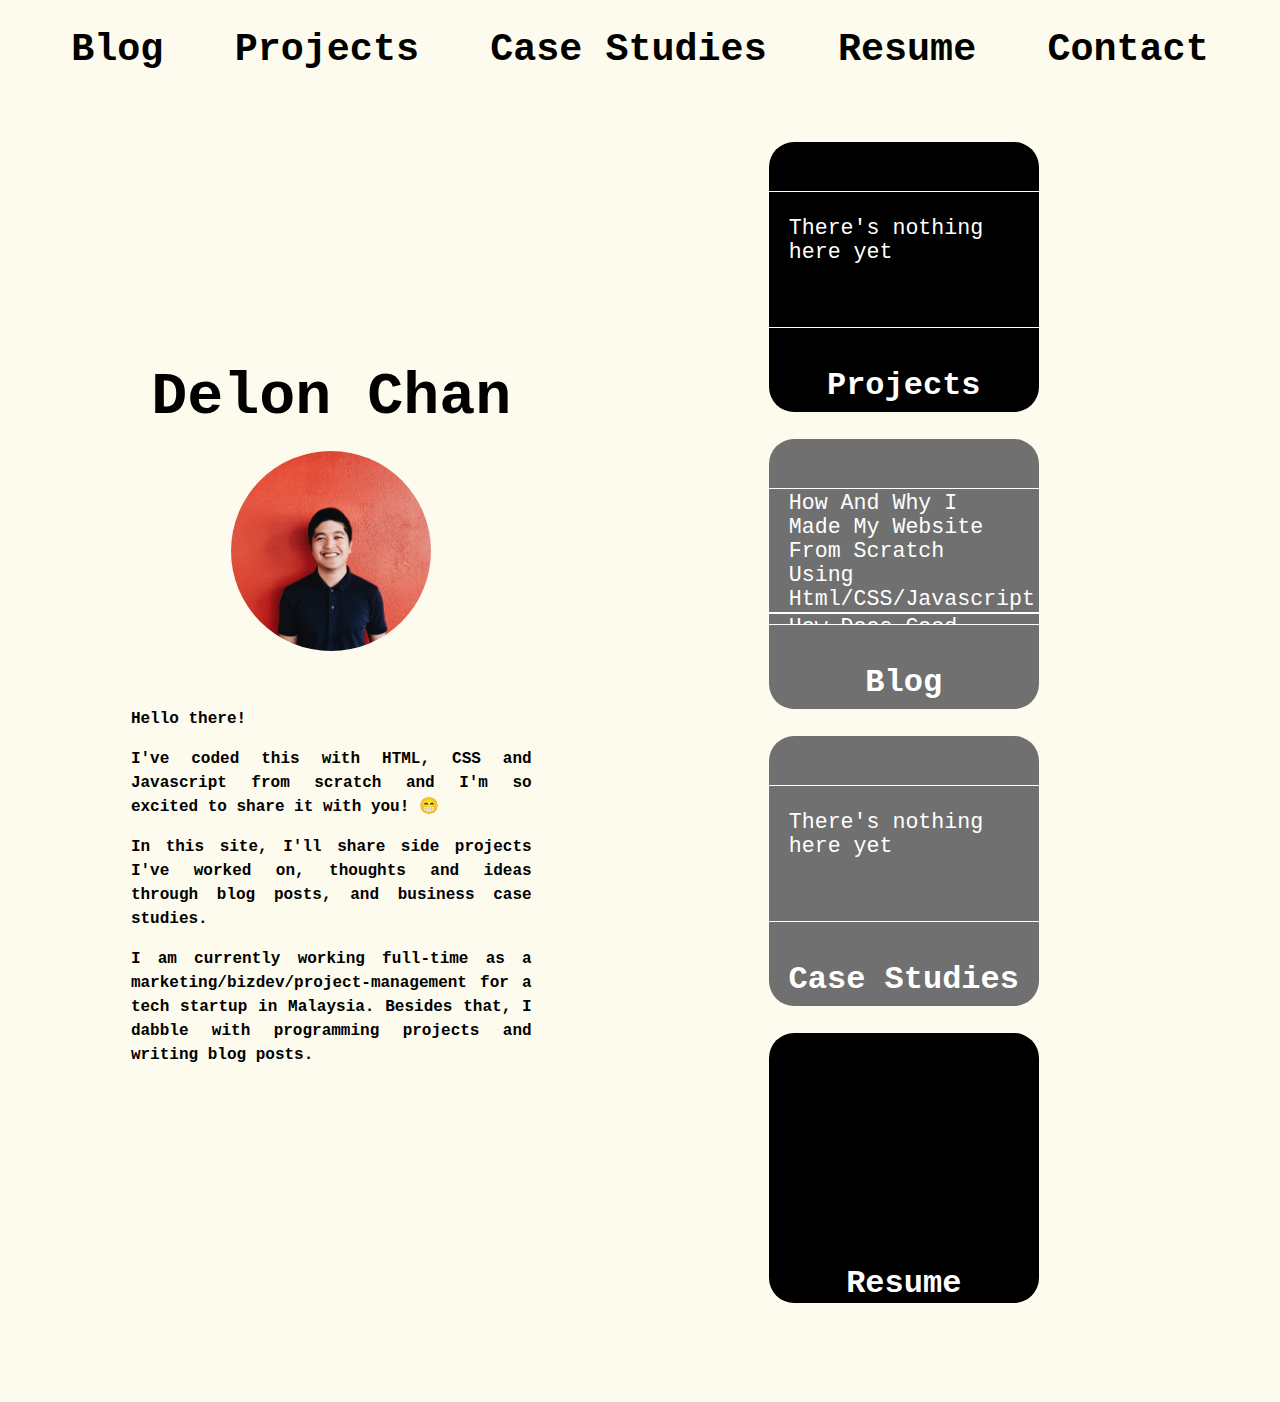
<file: index.html>
<!DOCTYPE html>
<html lang="en">
<head>
    <meta charset="UTF-8">
    <meta name="viewport" content="width=device-width, initial-scale=1.0">
    <title>Delon's Website</title>
    <link href=styles.css rel='stylesheet'>
    <script src="script.js"></script>
</head>
<body>
    <nav class='main-nav' id="main-nav">
        <ul class = "nav-links">
            <li><a class = "nav-link" href = "blog.html" id = "nav-link-blog">Blog</a></li>
            <li><a class = "nav-link" href = "projects.html" id = "nav-link-projects">Projects</a></li>
            <li><a class = "nav-link" href = "caseStudies.html" id = "nav-link-case-studies">Case Studies</a></li>
            <li><a class = "nav-link" href = "resume.html" id = "nav-link-resume">Resume</a></li>
            <li><a class = "nav-link" href = "contact.html" id="nav-link-contact">Contact</a></li>
        </ul>
    </nav>
    <section>
        <div class = 'main'>
            <div class = 'left-half-container'>
                <h3 id = "delon">Delon Chan</h3>
                <img class='main-image' src= 'profile.jpg' height = "400" width="400">
                <div class = 'main-subtitles'>
                    <p>Hello there!</p>
                    <p>I've coded this with HTML, CSS and Javascript from scratch and I'm so excited to share it with you! 😁</p>
                    <p>In this site, I'll share side projects I've worked on, thoughts and ideas through blog posts, and business case studies.</p>
                    <p>I am currently working full-time as a marketing/bizdev/project-management for a tech startup in Malaysia. Besides that, I dabble with programming projects and writing blog posts.</p>
                </div>
            </div>
            <div class = right-half-container>
                <div class = 'right-half-main-box'>
                    <div class = 'box-black' id= 'project-box'>
                        <p class= 'hidden'>hidden</p>
                        <ul class = 'list'>
                            <p>There's nothing here yet</p>
                            <!-- <li><a href = "textEntryExample.html">Once upon a time in hollywood</a></li> -->
                            <!-- <li><a href = "textEntryExample.html">Telling everybody it was me</a></li>
                            <li><a href = "textEntryExample.html"></a>Calling you outside</a></li>
                            <li><a href = "textEntryExample.html">Why do things happen like this</a></li>
                            <li><a href = "textEntryExample.html">how can you be better</a></li>
                            <li><a href = "textEntryExample.html">6 triple 8 nine two one two</a></li> -->
                        </ul>
                        <h2 class = 'title' id = 'projects-text'><a href="projects.html">Projects</a></h2>
                    </div>
                    <div class = 'box-gray' id = 'blog-box'> 
                        <p class= 'hidden'>hidden</p>
                        <ul class = 'list'>
                            <li><a href = "How and Why Build Site\whyAndHowIBuildOwnWebsite.html">How And Why I Made My Website From Scratch Using Html/CSS/Javascript.</a></li>
                            <li><a href = "How Does Good Non-Fiction Writing Look To Me\HowDoesGoodNonFictionWritingLookToMe.html">How Does Good Non-Fiction Writing Look To Me</a></li>
                           <!--  <li><a href = "textEntryExample.html"></a>Calling you outside</a></li>
                            <li><a href = "textEntryExample.html">Why do things happen like this</a></li>
                            <li><a href = "textEntryExample.html">how can you be better</a></li>
                            <li><a href = "textEntryExample.html">6 triple 8 nine two one two</a></li> -->
                        </ul>
                        <h2 class = 'title' id = 'blog-text'><a href="blog.html">Blog</a></h2>
                    </div>
                    <div class = 'box-gray' id='case-studies-box'>
                        <p class= 'hidden'>hidden</p>
                        <ul class = 'list'>
                            <p>There's nothing here yet</p>
                            <!-- <li><a href = "textEntryExample.html">Once upon a time in hollywood</a></li> -->
                            <!-- <li><a href = "textEntryExample.html">Telling everybody it was me</a></li>
                            <li><a href = "textEntryExample.html"></a>Calling you outside</a></li>
                            <li><a href = "textEntryExample.html">Why do things happen like this</a></li>
                            <li><a href = "textEntryExample.html">how can you be better</a></li>
                            <li><a href = "textEntryExample.html">6 triple 8 nine two one two</a></li> -->
                        </ul>
                        <h2 class = 'title' id = 'case-studies-text'><a href="caseStudies.html">Case Studies</a></h2>
                    </div>
                    <div class = 'box-black' id='resume-box'>
                        <h2 class = 'title' id = 'resume-text'><a href="resume.html">Resume</a></h2>
                    </div>
            </div>
        </div> 
    </section>
    <footer>
 
    </footer>
</body>
</html>
</file>
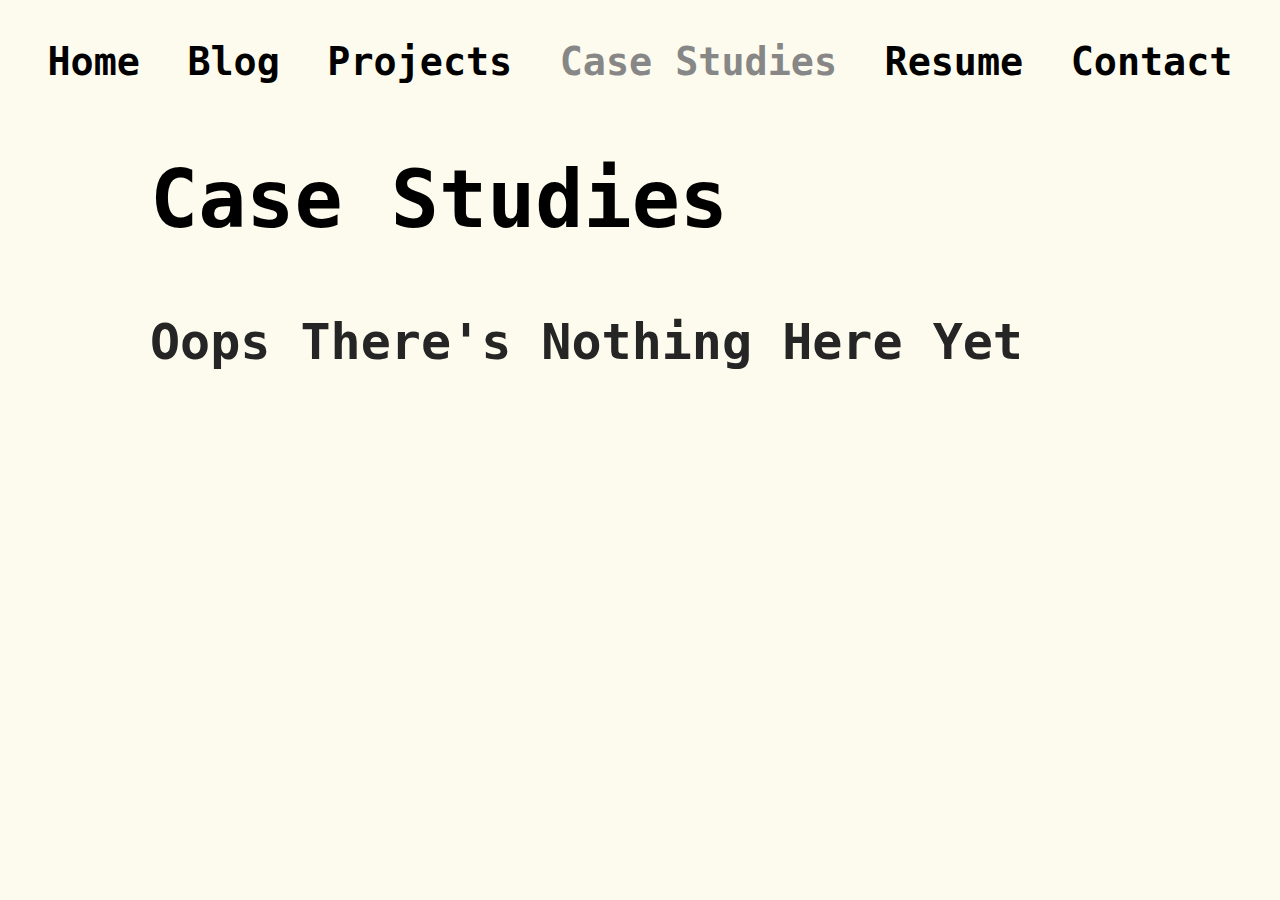
<file: caseStudies.html>
<!DOCTYPE html>
<html lang="en">
<head>
    <meta charset="UTF-8">
    <meta http-equiv="X-UA-Compatible" content="IE=edge">
    <meta name="viewport" content="width=device-width, initial-scale=1.0">
    <title>Delon's Case Studies</title>
    <link href=caseStudiesStyles.css rel='stylesheet'>
    <script src="script.js"></script>
</head>
<body>
    <nav class='main-nav' id="main-nav">
        <ul class = "nav-links">
            <li><a class = "nav-link" href = "index.html" id = "nav-link-home">Home</a></li>
            <li><a class = "nav-link" href = "blog.html" id = "nav-link-blog">Blog</a></li>
            <li><a class = "nav-link" href = "projects.html" id = "nav-link-projects">Projects</a></li>
            <li><a class = "nav-link" href = "caseStudies.html" id = "nav-link-case-studies">Case Studies</a></li>
            <li><a class = "nav-link" href = "resume.html" id = "nav-link-resume">Resume</a></li>
            <li><a class = "nav-link" href = "contact.html" id="nav-link-contact">Contact</a></li>
        </ul>
    </nav>
    
    <h1 class = 'section-title'>Case Studies</h1>
    <h3 class = 'nothing'>Oops There's Nothing Here Yet</h3>

    <nav class = "container"> 
        <!-- <a class = "boxes-links" href = "textEntryExample.html"><div class = "box" id="box-1">
            <img src = "https://images.unsplash.com/photo-1611095777904-271a798ed635?ixid=MXwxMjA3fDF8MHxlZGl0b3JpYWwtZmVlZHwxfHx8ZW58MHx8fA%3D%3D&ixlib=rb-1.2.1&auto=format&fit=crop&w=500&q=60">
            
            <h2 class = 'box-title'>Empty1</h2>
            <p class = 'box-preview'>In this life of turbulence and questionable actions. What is your north star? tell me everything you know about the situation in the world</p>
        </div></a>
        <a class = "boxes-links" href = "textEntryExample.html"><div class = "box" id="box-2">
            <img src = "https://images.unsplash.com/photo-1611095777904-271a798ed635?ixid=MXwxMjA3fDF8MHxlZGl0b3JpYWwtZmVlZHwxfHx8ZW58MHx8fA%3D%3D&ixlib=rb-1.2.1&auto=format&fit=crop&w=500&q=60">
            
            <h2 class = 'box-title'>Empty1</h2>
            <p class = 'box-preview'>In this life of turbulence and questionable actions. What is your north star?</p>
        </div></a>
        <a class = "boxes-links" href = "textEntryExample.html"><div class = "box" id="box-3">
            <img src = "https://images.unsplash.com/photo-1611095777904-271a798ed635?ixid=MXwxMjA3fDF8MHxlZGl0b3JpYWwtZmVlZHwxfHx8ZW58MHx8fA%3D%3D&ixlib=rb-1.2.1&auto=format&fit=crop&w=500&q=60">
            
            <h2 class = 'box-title'>Empty1</h2>
            <p class = 'box-preview'>In this life of turbulence and questionable actions. What is your north star?</p>
        </div></a>
        <a class = "boxes-links" href = "textEntryExample.html"><div class = "box" id="box-4">
            <img src = "https://images.unsplash.com/photo-1611095777904-271a798ed635?ixid=MXwxMjA3fDF8MHxlZGl0b3JpYWwtZmVlZHwxfHx8ZW58MHx8fA%3D%3D&ixlib=rb-1.2.1&auto=format&fit=crop&w=500&q=60">
            
            <h2 class = 'box-title'>Empty1</h2>
            <p class = 'box-preview'>In this life of turbulence and questionable actions. What is your north star? tell me everything you know about the situation in the world</p>
        </div></a>
        <a class = "boxes-links" href = "textEntryExample.html"><div class = "box" id="box-5">
            <img src = "https://images.unsplash.com/photo-1611095777904-271a798ed635?ixid=MXwxMjA3fDF8MHxlZGl0b3JpYWwtZmVlZHwxfHx8ZW58MHx8fA%3D%3D&ixlib=rb-1.2.1&auto=format&fit=crop&w=500&q=60">
            
            <h2 class = 'box-title'>Empty1</h2>
            <p class = 'box-preview'>In this life of turbulence and questionable actions. What is your north star?</p>
        </div></a>
        <a class = "boxes-links" href = "textEntryExample.html"><div class = "box" id="box-6">
            <img src = "https://images.unsplash.com/photo-1611095777904-271a798ed635?ixid=MXwxMjA3fDF8MHxlZGl0b3JpYWwtZmVlZHwxfHx8ZW58MHx8fA%3D%3D&ixlib=rb-1.2.1&auto=format&fit=crop&w=500&q=60">
            
            <h2 class = 'box-title'>Empty1</h2>
            <p class = 'box-preview'>In this life of turbulence and questionable actions. What is your north star?</p>
        </div></a> -->
        
    </nav>
</body>
</html>
</file>
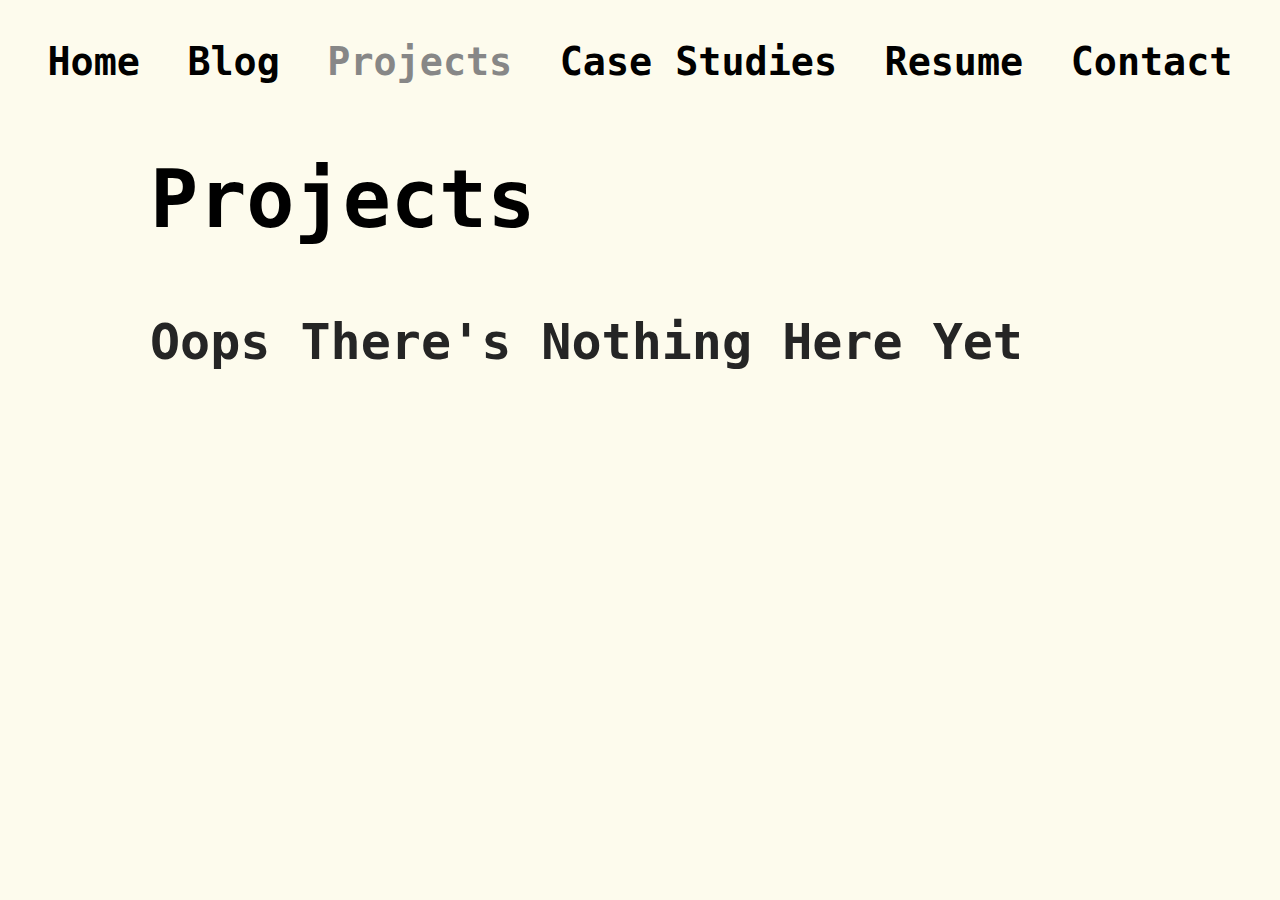
<file: projects.html>
<!DOCTYPE html>
<html lang="en">
<head>
    <meta charset="UTF-8">
    <meta http-equiv="X-UA-Compatible" content="IE=edge">
    <meta name="viewport" content="width=device-width, initial-scale=1.0">
    <title>Delon's Projects</title>
    <link href=projectStyles.css rel='stylesheet'>
    <script src="script.js"></script>
</head>
<body>
    <nav class='main-nav' id="main-nav">
        <ul class = "nav-links">
            <li><a class = "nav-link" href = "index.html" id = "nav-link-home">Home</a></li>
            <li><a class = "nav-link" href = "blog.html" id = "nav-link-blog">Blog</a></li>
            <li><a class = "nav-link" href = "projects.html" id = "nav-link-projects">Projects</a></li>
            <li><a class = "nav-link" href = "caseStudies.html" id = "nav-link-case-studies">Case Studies</a></li>
            <li><a class = "nav-link" href = "resume.html" id = "nav-link-resume">Resume</a></li>
            <li><a class = "nav-link" href = "contact.html" id="nav-link-contact">Contact</a></li>
        </ul>
    </nav>
    
    <h1 class = 'section-title'>Projects</h1>
    <h3 class = 'nothing'>Oops There's Nothing Here Yet</h3>
    <nav class = "container"> 
        <!-- <a class = "boxes-links" href = "textEntryExample.html"><div class = "box" id="box-1">
            <img src = "https://images.unsplash.com/photo-1611095777904-271a798ed635?ixid=MXwxMjA3fDF8MHxlZGl0b3JpYWwtZmVlZHwxfHx8ZW58MHx8fA%3D%3D&ixlib=rb-1.2.1&auto=format&fit=crop&w=500&q=60">
            
            <h2 class = 'box-title'>Empty1</h2>
            <p class = 'box-preview'>In this life of turbulence and questionable actions. What is your north star? tell me everything you know about the situation in the world</p>
        </div></a>
        <a class = "boxes-links" href = "textEntryExample.html"><div class = "box" id="box-2">
            <img src = "https://images.unsplash.com/photo-1611095777904-271a798ed635?ixid=MXwxMjA3fDF8MHxlZGl0b3JpYWwtZmVlZHwxfHx8ZW58MHx8fA%3D%3D&ixlib=rb-1.2.1&auto=format&fit=crop&w=500&q=60">
            
            <h2 class = 'box-title'>Empty1</h2>
            <p class = 'box-preview'>In this life of turbulence and questionable actions. What is your north star?</p>
        </div></a>
        <a class = "boxes-links" href = "textEntryExample.html"><div class = "box" id="box-3">
            <img src = "https://images.unsplash.com/photo-1611095777904-271a798ed635?ixid=MXwxMjA3fDF8MHxlZGl0b3JpYWwtZmVlZHwxfHx8ZW58MHx8fA%3D%3D&ixlib=rb-1.2.1&auto=format&fit=crop&w=500&q=60">
            
            <h2 class = 'box-title'>Empty1</h2>
            <p class = 'box-preview'>In this life of turbulence and questionable actions. What is your north star?</p>
        </div></a>
        <a class = "boxes-links" href = "textEntryExample.html"><div class = "box" id="box-4">
            <img src = "https://images.unsplash.com/photo-1611095777904-271a798ed635?ixid=MXwxMjA3fDF8MHxlZGl0b3JpYWwtZmVlZHwxfHx8ZW58MHx8fA%3D%3D&ixlib=rb-1.2.1&auto=format&fit=crop&w=500&q=60">
            
            <h2 class = 'box-title'>Empty1</h2>
            <p class = 'box-preview'>In this life of turbulence and questionable actions. What is your north star? tell me everything you know about the situation in the world</p>
        </div></a>
        <a class = "boxes-links" href = "textEntryExample.html"><div class = "box" id="box-5">
            <img src = "https://images.unsplash.com/photo-1611095777904-271a798ed635?ixid=MXwxMjA3fDF8MHxlZGl0b3JpYWwtZmVlZHwxfHx8ZW58MHx8fA%3D%3D&ixlib=rb-1.2.1&auto=format&fit=crop&w=500&q=60">
            
            <h2 class = 'box-title'>Empty1</h2>
            <p class = 'box-preview'>In this life of turbulence and questionable actions. What is your north star?</p>
        </div></a>
        <a class = "boxes-links" href = "textEntryExample.html"><div class = "box" id="box-6">
            <img src = "https://images.unsplash.com/photo-1611095777904-271a798ed635?ixid=MXwxMjA3fDF8MHxlZGl0b3JpYWwtZmVlZHwxfHx8ZW58MHx8fA%3D%3D&ixlib=rb-1.2.1&auto=format&fit=crop&w=500&q=60">
            
            <h2 class = 'box-title'>Empty1</h2>
            <p class = 'box-preview'>In this life of turbulence and questionable actions. What is your north star?</p>
        </div></a> -->
        
    </nav>
</body>
</html>
</file>
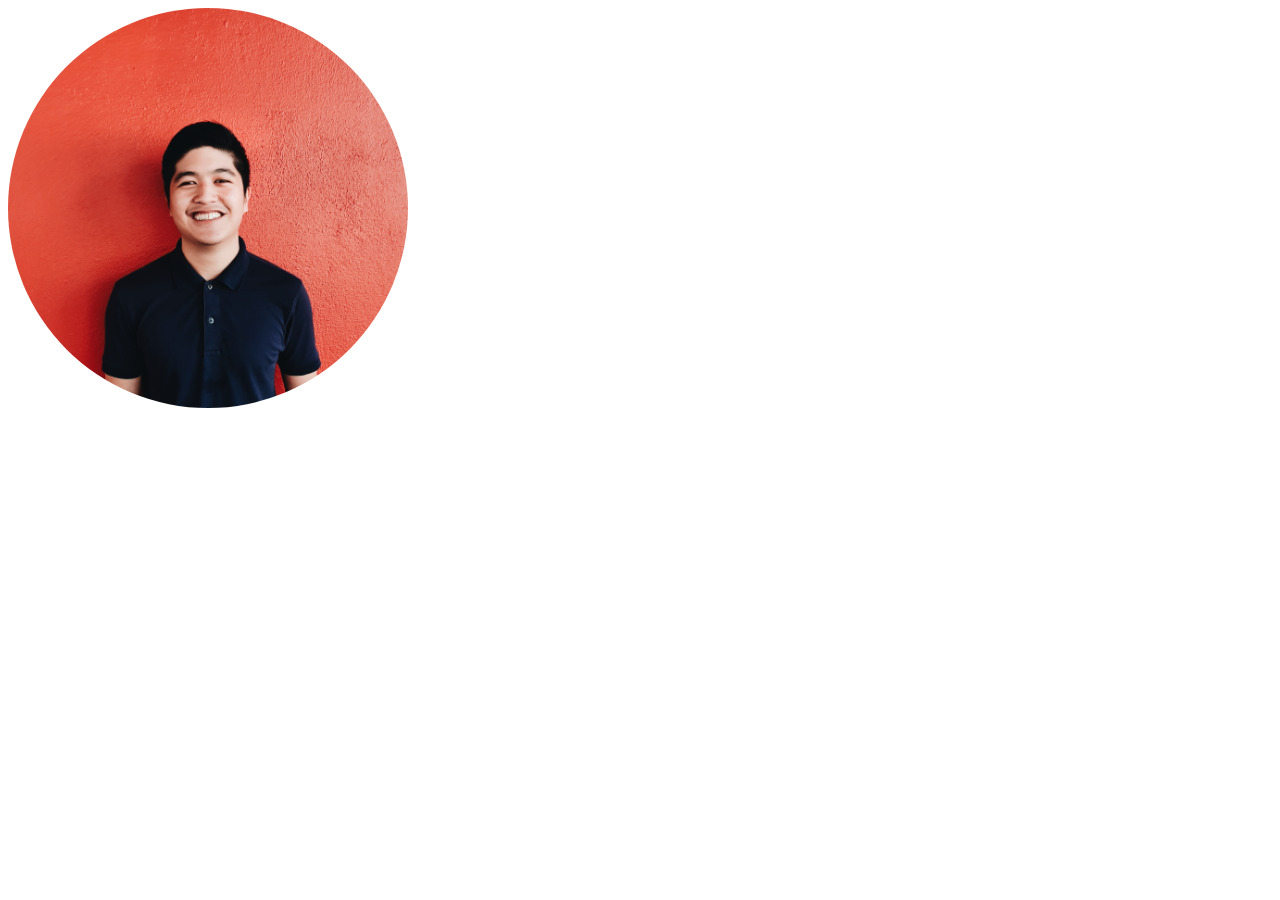
<file: testestes.html>
<!DOCTYPE html>
<html lang="en">
<head>
    <meta charset="UTF-8">
    <meta http-equiv="X-UA-Compatible" content="IE=edge">
    <meta name="viewport" content="width=device-width, initial-scale=1.0">
    <title>Document</title>
    <link href=testes.css rel='stylesheet'>
</head>
<body>
    <img class='main-image' src= 'profile.jpg'>
</body>
</html>
</file>
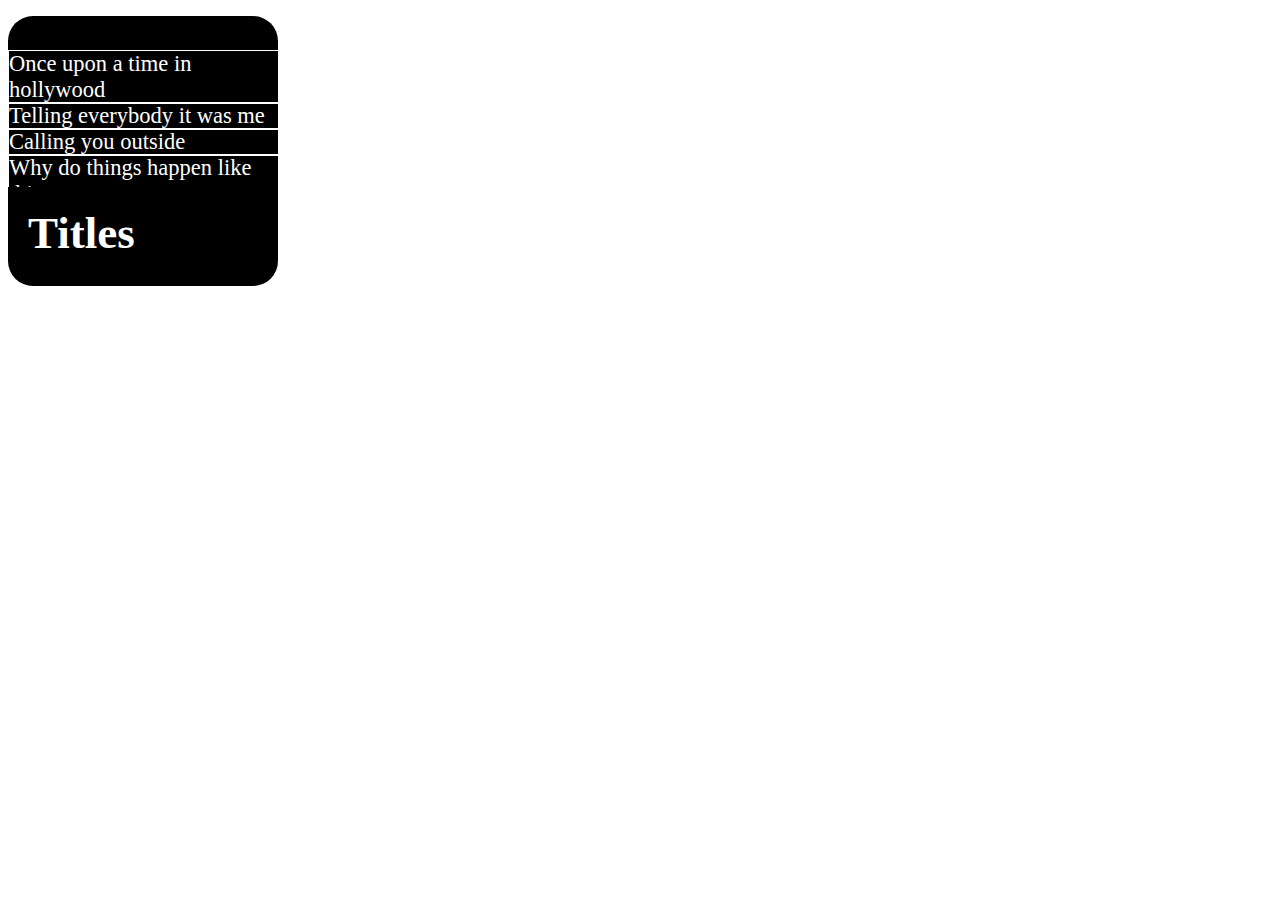
<file: tryingtomakebox.html>
<!DOCTYPE html>
<html lang="en">
<head>
    <meta charset="UTF-8">
    <meta http-equiv="X-UA-Compatible" content="IE=edge">
    <meta name="viewport" content="width=device-width, initial-scale=1.0">
    <title>Trying To Make Box List</title>
    <link href=tryingtomakebox.css rel='stylesheet'>
</head>
<body>
    <div class = 'box'>
       
        <p class= 'hidden'>hidden</p>
        <ul class = 'list'>
            <li>Once upon a time in hollywood</li>
            <li>Telling everybody it was me</li>
            <li>Calling you outside</li>
            <li>Why do things happen like this</li>
            <li>how can you be better</li>
            <li>6 triple 8 nine two one two</li>
        </ul>
        <h2 class = 'title'>Titles</h2>
    </div>
</body>
</html>
</file>
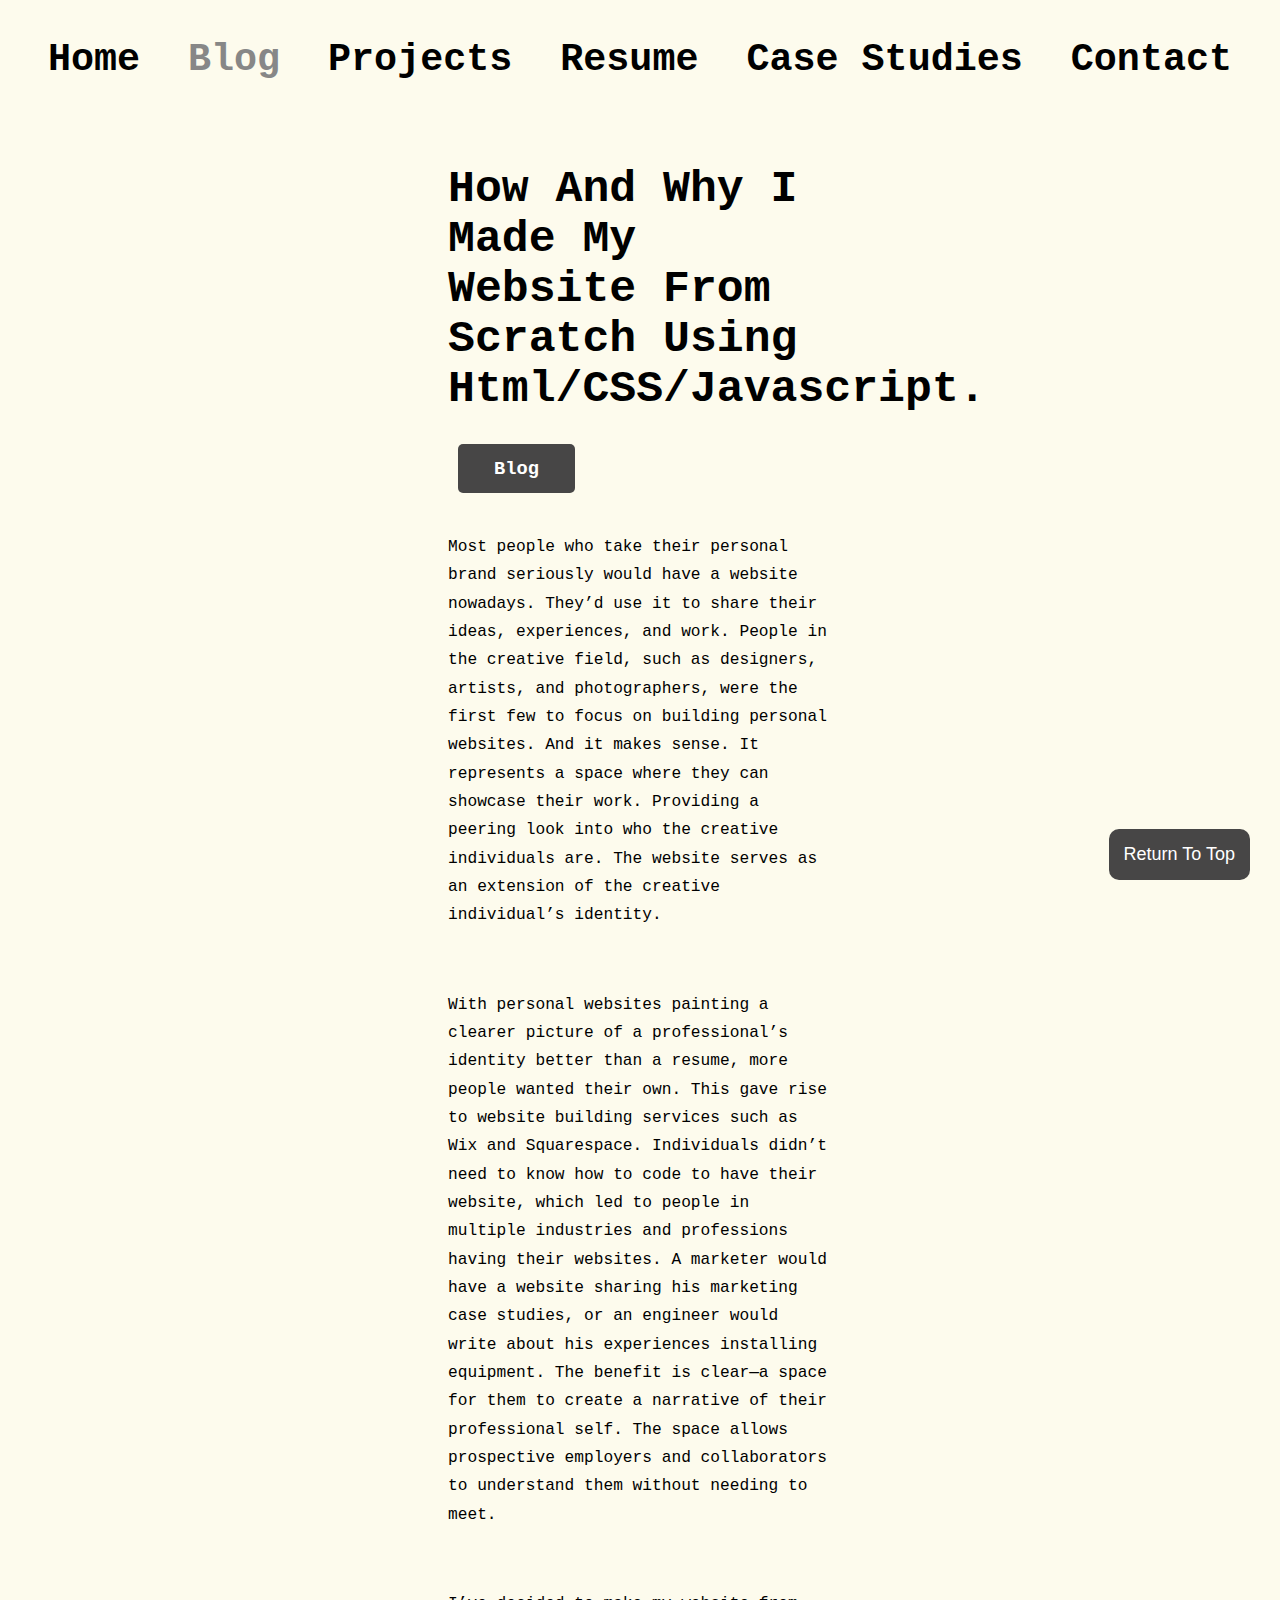
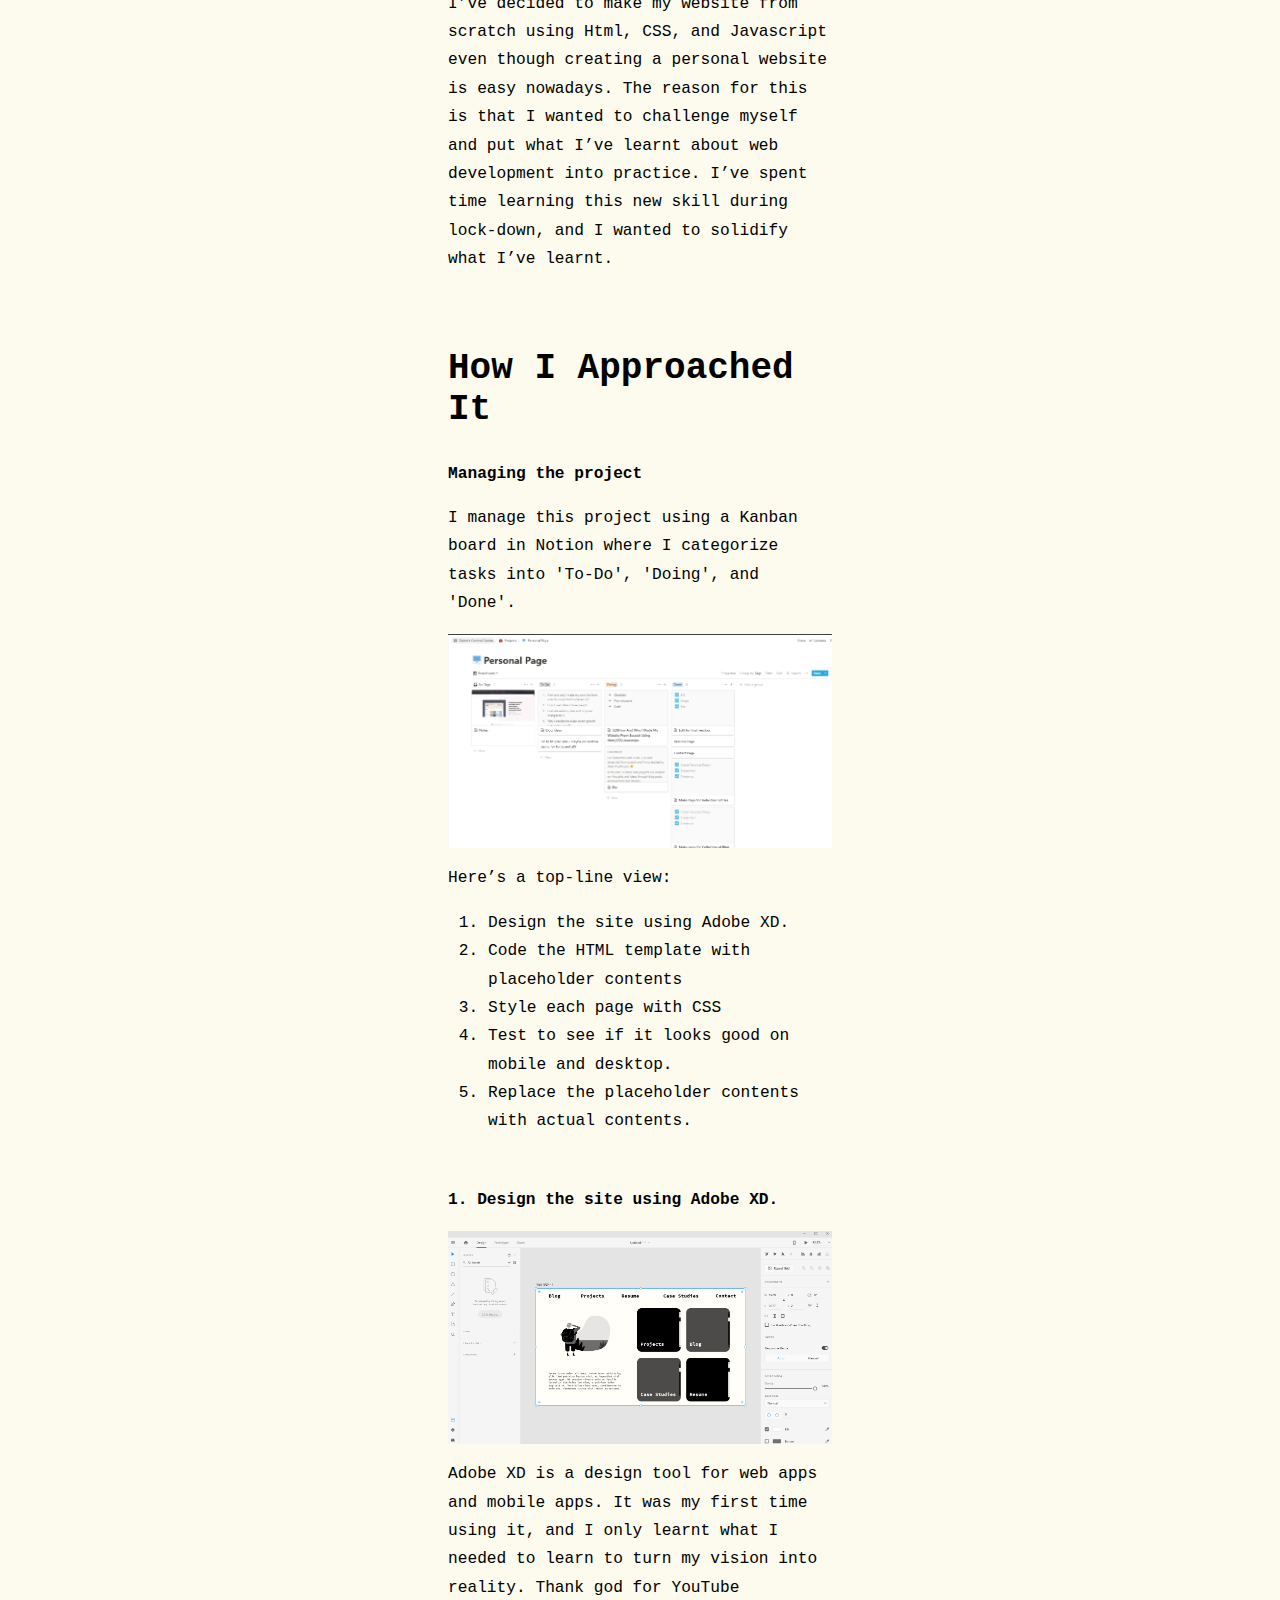
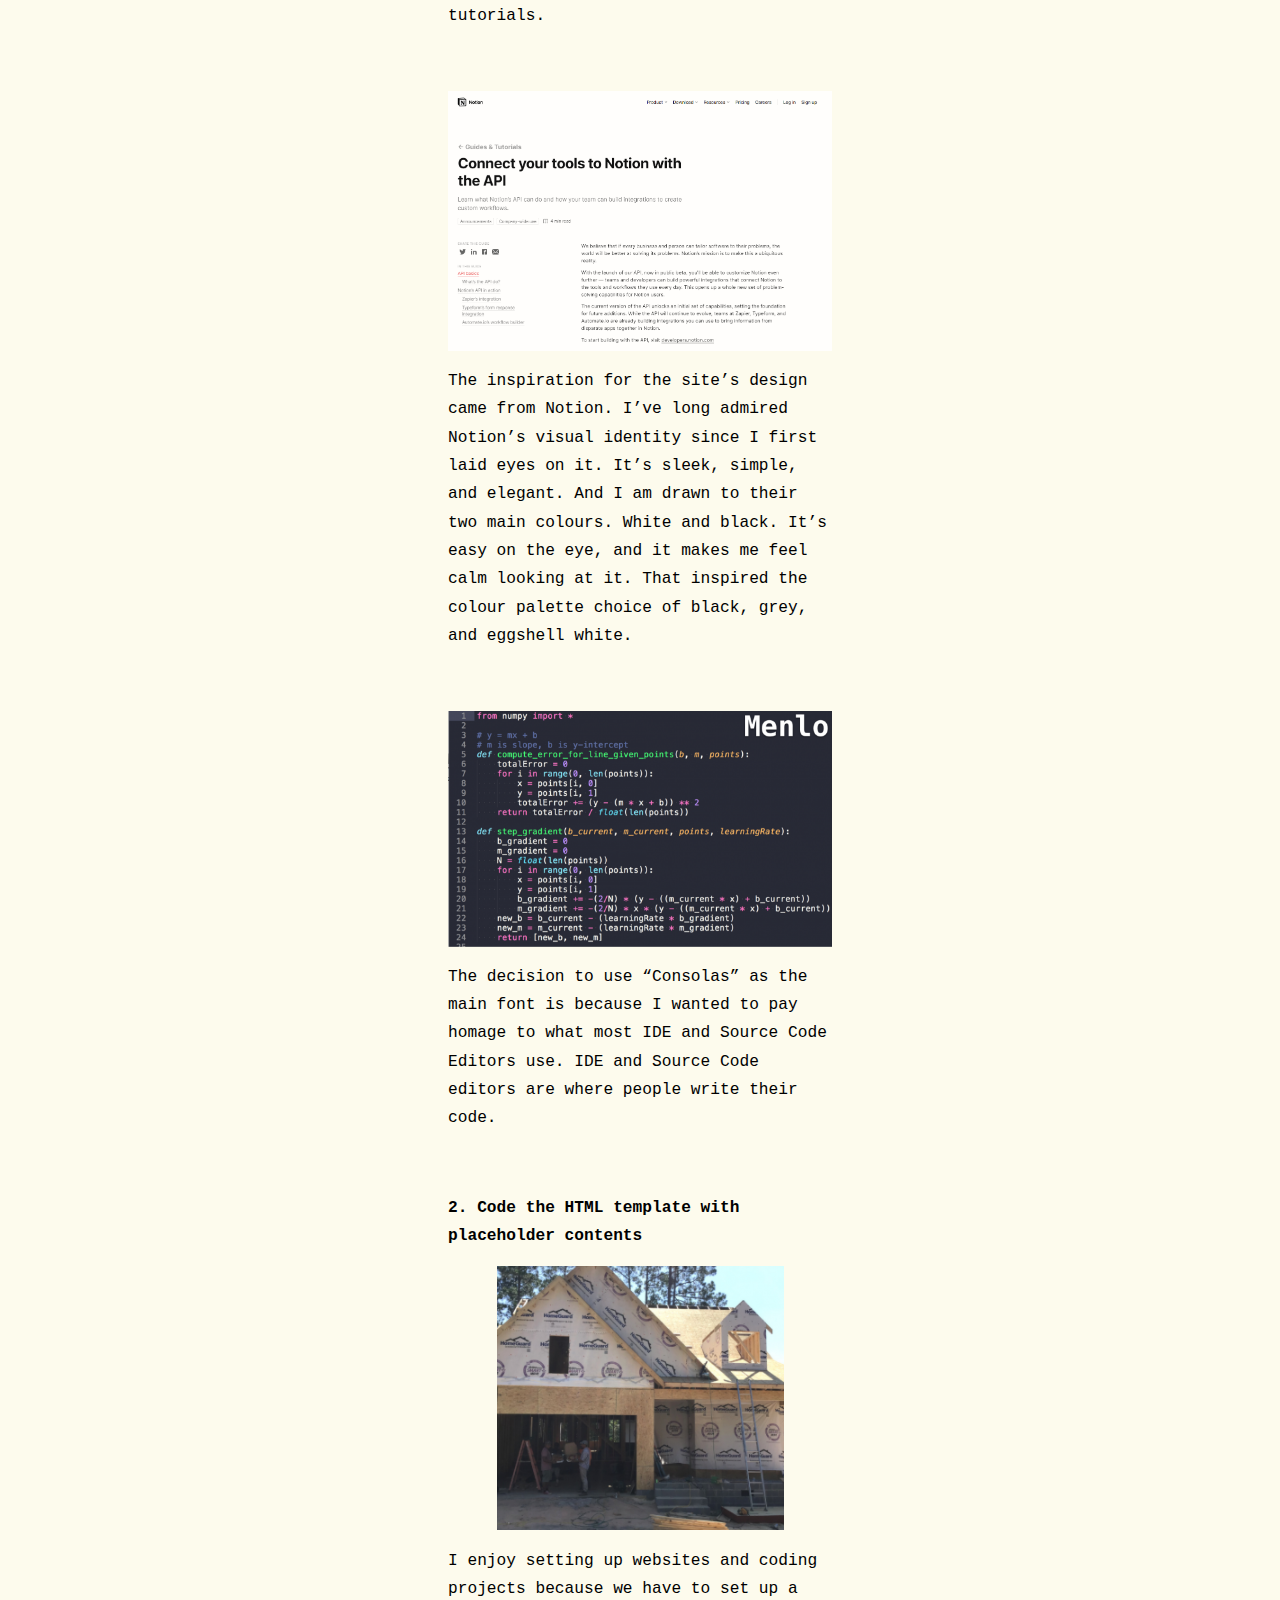
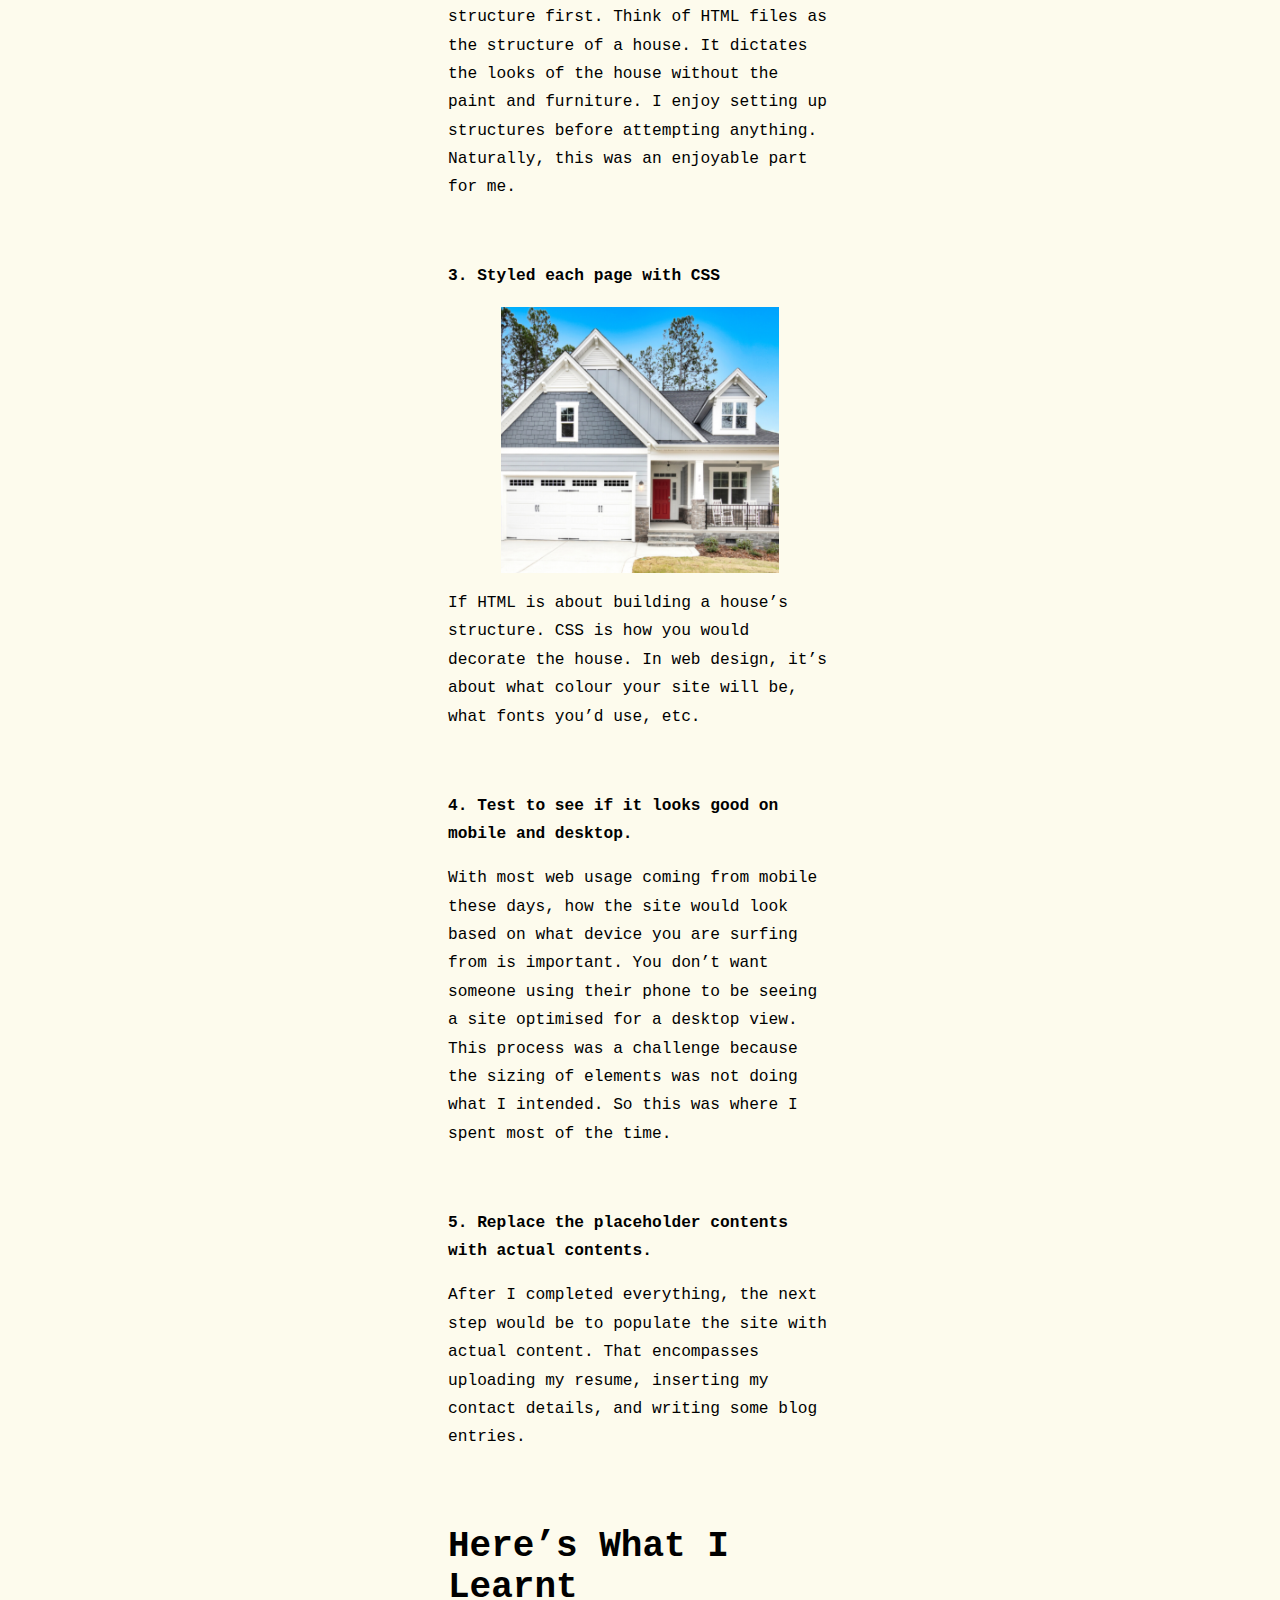
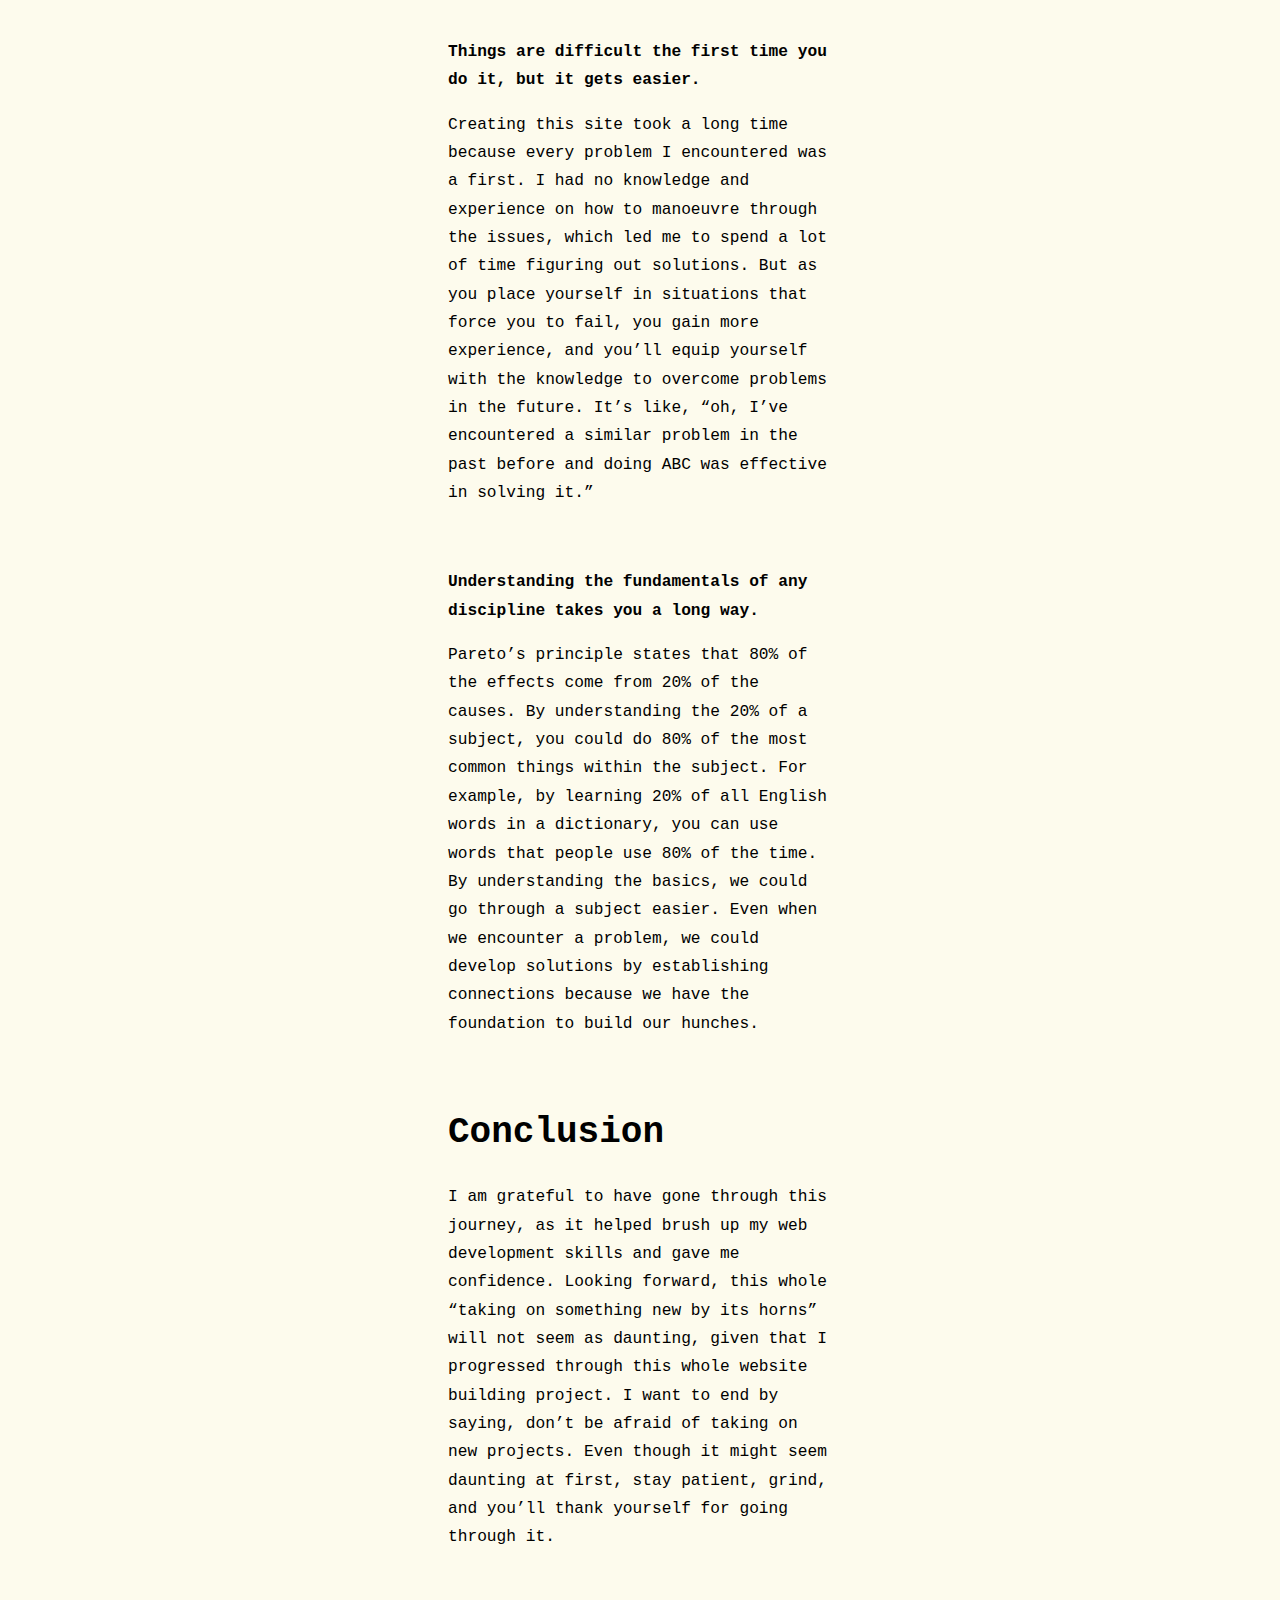
<file: How and Why Build Site/whyAndHowIBuildOwnWebsite.html>
<!DOCTYPE html>
<html lang="en">
<head>
    <meta charset="UTF-8">
    <meta http-equiv="X-UA-Compatible" content="IE=edge">
    <meta name="viewport" content="width=device-width, initial-scale=1.0">
    <title>How And Why I Made My Website From Scratch Using Html/CSS/Javascript.</title>
    <link href=whyAndHowBuildSite.css rel='stylesheet'>
    <script src="../script.js"></script>
</head>
<body>
    <nav class='main-nav' id="main-nav">
        <ul class = "nav-links">
            <li><a class = "nav-link" href = "../index.html" id = "nav-link-home">Home</a></li>
            <li><a class = "nav-link" href = "../blog.html" id = "nav-link-blog">Blog</a></li>
            <li><a class = "nav-link" href = "../projects.html" id = "nav-link-projects">Projects</a></li>
            <li><a class = "nav-link" href = "../resume.html" id = "nav-link-resume">Resume</a></li>
            <li><a class = "nav-link" href = "../caseStudies.html" id = "nav-link-case-studies">Case Studies</a></li>
            <li><a class = "nav-link" href = "../contact.html" id="nav-link-contact">Contact</a></li>
        </ul>
    </nav>
    
    <nav class = "container"> 
    <h1 id="h1title" >How And Why I Made My Website From Scratch Using Html/CSS/Javascript.</h1>
    <nav class = "label-button-containers">
        <h3 id="box1" ><a class = "label-box" href = '#'>Blog</a></h3>
    </class>
    <div class="textbody">
        <p style="text-align: left;">Most people who take their personal brand seriously would have a website nowadays. They&rsquo;d use it to share their ideas, experiences, and work. People in the creative field, such as designers, artists, and photographers, were the first few to focus on building personal websites. And it makes sense. It represents a space where they can showcase their work. Providing a peering look into who the creative individuals are. The website serves as an extension of the creative individual&rsquo;s identity.</p>
        <p style="text-align: left;">&nbsp;</p>
        <p style="text-align: left;">With personal websites painting a clearer picture of a professional&rsquo;s identity better than a resume, more people wanted their own. This gave rise to website building services such as Wix and Squarespace. Individuals didn&rsquo;t need to know how to code to have their website, which led to people in multiple industries and professions having their websites. A marketer would have a website sharing his marketing case studies, or an engineer would write about his experiences installing equipment. The benefit is clear&mdash;a space for them to create a narrative of their professional self. The space allows prospective employers and collaborators to understand them without needing to meet.</p>
        <p style="text-align: left;">&nbsp;</p>
        <p style="text-align: left;">I&rsquo;ve decided to make my website from scratch using Html, CSS, and Javascript even though creating a personal website is easy nowadays. The reason for this is that I wanted to challenge myself and put what I&rsquo;ve learnt about web development into practice. I&rsquo;ve spent time learning this new skill during lock-down, and I wanted to solidify what I&rsquo;ve learnt.</p>
        <p style="text-align: left;">&nbsp;</p>
        <h2 style="text-align: left;"><strong>How I Approached It</strong></h2>
        <p style="text-align: left;"><strong>Managing the project</strong></p>
        <p style="text-align: left;">I manage this project using a Kanban board in Notion where I categorize tasks into 'To-Do', 'Doing', and 'Done'.</p>
        <p><img class='image' src="notionKanbanScreenshot.png" /></p>
        <p style="text-align: left;">Here&rsquo;s a top-line view:</p>
        <div class = 'in-text-li'>
        <ol style="text-align: left;">
        <li>Design the site using Adobe XD.</li>
        <li>Code the HTML template with placeholder contents</li>
        <li>Style each page with CSS</li>
        <li>Test to see if it looks good on mobile and desktop.</li>
        <li>Replace the placeholder contents with actual contents.</li>
        </ol>
        </div>
        <br>
        <p style="text-align: left;"><strong>1. Design the site using Adobe XD.</strong></p>
        <p><img class='image' src="adobeXDScreenshot.png" /></p>
        <p style="text-align: left;">Adobe XD is a design tool for web apps and mobile apps. It was my first time using it, and I only learnt what I needed to learn to turn my vision into reality. Thank god for YouTube tutorials.</p>
        <p style="text-align: left;">&nbsp;</p>
        <p><img class='image' src="notionScreenshot.png" /></p>
        <p style="text-align: left;">The inspiration for the site&rsquo;s design came from Notion. I&rsquo;ve long admired Notion&rsquo;s visual identity since I first laid eyes on it. It&rsquo;s sleek, simple, and elegant. And I am drawn to their two main colours. White and black. It&rsquo;s easy on the eye, and it makes me feel calm looking at it. That inspired the colour palette choice of black, grey, and eggshell white.</p>
        <p style="text-align: left;">&nbsp;</p>
        <p><img class='image' src="consolasScreenshot.png" /></p>
        <p style="text-align: left;">The decision to use &ldquo;Consolas&rdquo; as the main font is because I wanted to pay homage to what most IDE and Source Code Editors use. IDE and Source Code editors are where people write their code.</p>
        <p style="text-align: left;">&nbsp;</p>
        <p style="text-align: left;"><strong>2. Code the HTML template with placeholder contents</strong></p>
        <p><img class='image' src="rawHouse.png" /></p>
        <p style="text-align: left;">I enjoy setting up websites and coding projects because we have to set up a structure first. Think of HTML files as the structure of a house. It dictates the looks of the house without the paint and furniture. I enjoy setting up structures before attempting anything. Naturally, this was an enjoyable part for me.</p>
        <p style="text-align: left;">&nbsp;</p>
        <p style="text-align: left;"><strong>3. Styled each page with CSS</strong></p>
        <p><img class='image' src="polishedHouse.png" /></p>
        <p style="text-align: left;">If HTML is about building a house&rsquo;s structure. CSS is how you would decorate the house. In web design, it&rsquo;s about what colour your site will be, what fonts you&rsquo;d use, etc.</p>
        <p style="text-align: left;">&nbsp;</p>
        <p style="text-align: left;"><strong>4. Test to see if it looks good on mobile and desktop.</strong></p>
        <p style="text-align: left;">With most web usage coming from mobile these days, how the site would look based on what device you are surfing from is important. You don&rsquo;t want someone using their phone to be seeing a site optimised for a desktop view. This process was a challenge because the sizing of elements was not doing what I intended. So this was where I spent most of the time.</p>
        <p style="text-align: left;">&nbsp;</p>
        <p style="text-align: left;"><strong>5. Replace the placeholder contents with actual contents.</strong></p>
        <p style="text-align: left;">After I completed everything, the next step would be to populate the site with actual content. That encompasses uploading my resume, inserting my contact details, and writing some blog entries.</p>
        <p style="text-align: left;">&nbsp;</p>
        <h2 style="text-align: left;"><strong>Here&rsquo;s What I Learnt</strong></h2>
        <p style="text-align: left;"><strong>Things are difficult the first time you do it, but it gets easier.</strong></p>
        <p style="text-align: left;">Creating this site took a long time because every problem I encountered was a first. I had no knowledge and experience on how to manoeuvre through the issues, which led me to spend a lot of time figuring out solutions. But as you place yourself in situations that force you to fail, you gain more experience, and you&rsquo;ll equip yourself with the knowledge to overcome problems in the future. It&rsquo;s like, &ldquo;oh, I&rsquo;ve encountered a similar problem in the past before and doing ABC was effective in solving it.&rdquo;</p>
        <p style="text-align: left;">&nbsp;</p>
        <p style="text-align: left;"><strong>Understanding the fundamentals of any discipline takes you a long way.</strong></p>
        <p style="text-align: left;">Pareto&rsquo;s principle states that 80% of the effects come from 20% of the causes. By understanding the 20% of a subject, you could do 80% of the most common things within the subject. For example, by learning 20% of all English words in a dictionary, you can use words that people use 80% of the time. By understanding the basics, we could go through a subject easier. Even when we encounter a problem, we could develop solutions by establishing connections because we have the foundation to build our hunches.</p>
        <p style="text-align: left;">&nbsp;</p>
        <h2 style="text-align: left;"><strong>Conclusion</strong></h2>
        <p style="text-align: left;">I am grateful to have gone through this journey, as it helped brush up my web development skills and gave me confidence. Looking forward, this whole &ldquo;taking on something new by its horns&rdquo; will not seem as daunting, given that I progressed through this whole website building project. I want to end by saying, don&rsquo;t be afraid of taking on new projects. Even though it might seem daunting at first, stay patient, grind, and you&rsquo;ll thank yourself for going through it.</p>
        </div>
    <button onclick="topFunction()" id="myBtn" title="Go to top">Return To Top</button>
    </nav>
</body>
</html>
</file>
